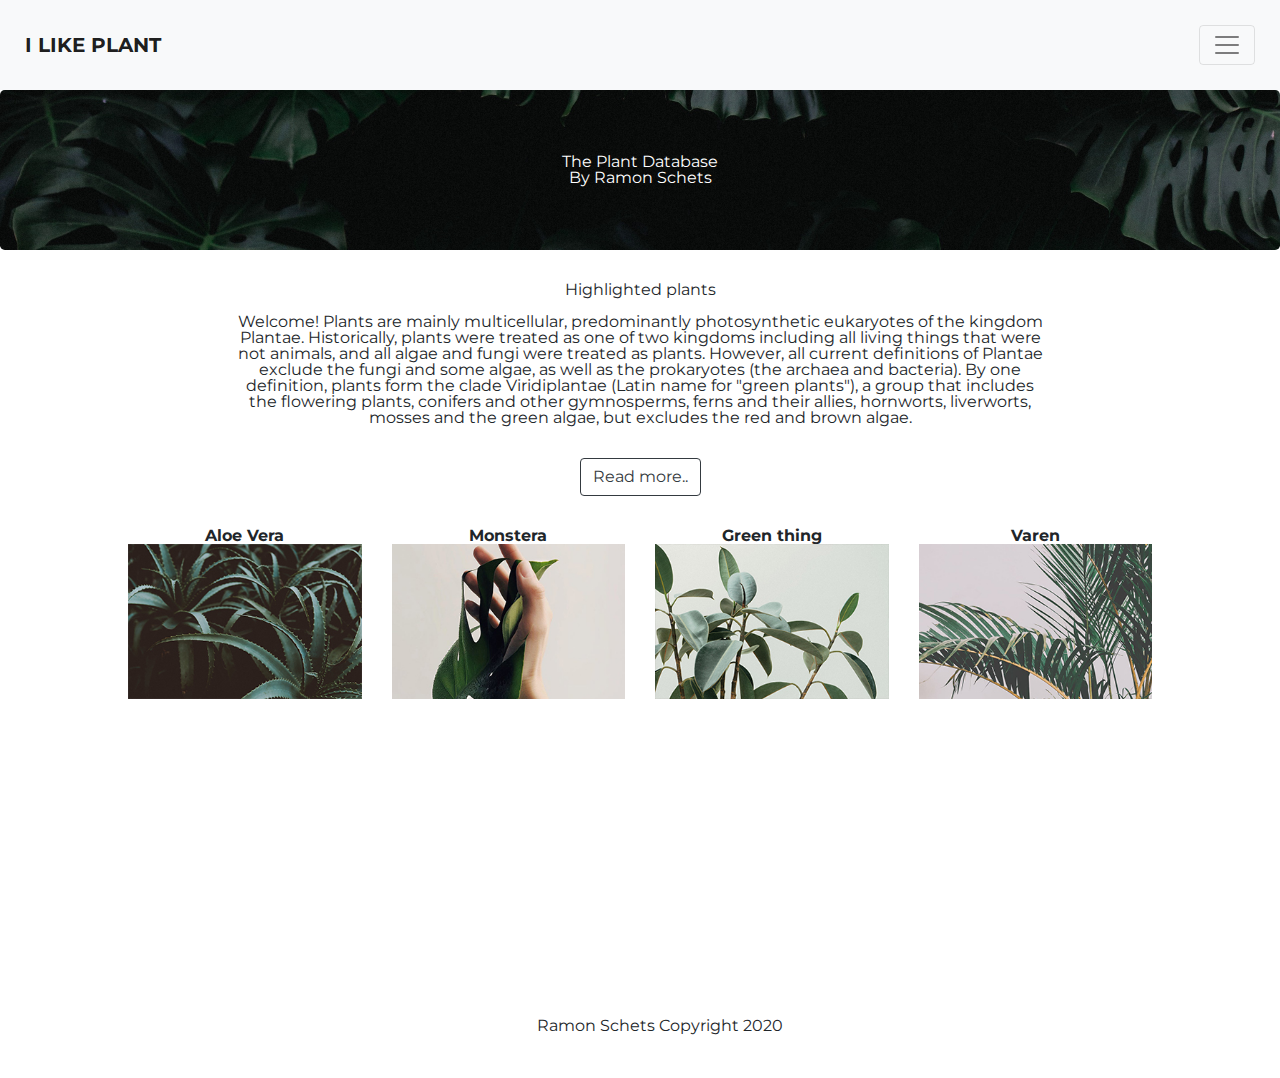
<file: index.html>
<!DOCTYPE html> 
<html lang="en">
   <head>
      <!-- Required meta tags -->
      <meta charset="utf-8">
      <meta name="viewport" content="width=device-width, initial-scale=1, shrink-to-fit=no">
      <!-- Bootstrap CSS -->
      <link rel="stylesheet" href="css/bootstrap.min.css">
      <link rel="stylesheet" type="text/css" href="css/styles.css">
      <!-- Google font -->
      <link href="https://fonts.googleapis.com/css2?family=Montserrat&display=swap" rel="stylesheet">
      <!-- Title --> 
      <title>Individual Assignment</title>
      <!-- head -->
   </head>
   <!-- Body -->
   <body>
      <!--This is the NAV --> 
      <nav class="navbar navbar-expand-ex navbar-light bg-light" >
         <a href="index.html" class="navbar-brand"> I LIKE PLANT</a>
         <button class="navbar-toggler" data-toggle="collapse" data-target="#navbarmenu"> 
         <span class="navbar-toggler-icon"></span>
         </button>
         <div class="collapse navbar-collapse" id="navbarmenu">
            <ul class="navbar-nav ml-auto">
               <li class="nav-item">
                  <a href="readmore.html" class="nav-link"> Read more </a>
               </li>
            </ul>
         </div>
      </nav>
      <div class="jumbotron">
         <div class="container">
            <div class="voorkant">
               <p>The Plant Database</p>
               <p>By Ramon Schets</p>
            </div>
         </div>
      </div>
      <div class="container-fluid bg-3 text-center titel">
         <h3>Highlighted plants</h3>
         <br>
         <div class=titel>
            <p> Welcome! Plants are mainly multicellular, predominantly photosynthetic eukaryotes of the kingdom Plantae. Historically, plants were treated as one of two kingdoms including all living things that were not animals, and all algae and fungi were treated as plants. However, all current definitions of Plantae exclude the fungi and some algae, as well as the prokaryotes (the archaea and bacteria). By one definition, plants form the clade Viridiplantae (Latin name for "green plants"), a group that includes the flowering plants, conifers and other gymnosperms, ferns and their allies, hornworts, liverworts, mosses and the green algae, but excludes the red and brown algae.
            </p>
            <br><br>
            <a href="readmore.html" class="btn btn-outline-dark" role="button" aria-pressed="true">Read more..</a>
         </div>
         <br>
         <br>
         <div class="row">
            <div class="col-sm-12 col-md-6 col-lg-3">
               <div class=text-image>
                  <p>Aloe Vera</p>
               </div>
               <img src="image/aloe.jpg" class="img-responsive" alt="Image">
            </div>
            <div class="col-sm-12 col-md-6 col-lg-3">
               <div class=text-image>
                  <p>Monstera</p>
               </div>
               <img src="image/mon.jpg" class="img-responsive" alt="Image">
            </div>
            <div class="col-sm-12 col-md-6 col-lg-3">
               <div class=text-image>
                  <p>Green thing</p>
               </div>
               <img src="image/green.jpg" class="img-responsive" alt="Image">
            </div>
            <div class="col-sm-12 col-md-6 col-lg-3">
               <div class=text-image>
                  <p>Varen</p>
               </div>
               <img src="image/varen.jpg" class="img-responsive" alt="Image">
            </div>
         </div>
      </div>
      <br>
    <div id="page-container">
   <div id="content-wrap">
     <!-- all other page content -->
   </div>
   <footer id="footer"> Ramon Schets Copyright 2020 </footer>
 </div>
      <!-- Optional JavaScript -->
      <!-- jQuery first (Popper.js is included in the bootstrap JS)
         then Bootstrap JS -->
      <script src="js/jquery-3.4.1.slim.min.js"></script>
      <script src="js/bootstrap.bundle.min.js"></script>
   </body>
</html>
</file>
<file: css/styles.css>
/* css reset
*/

html, body, div, span, applet, object, iframe,
h1, h2, h3, h4, h5, h6, p, blockquote, pre,
a, abbr, acronym, address, big, cite, code,
del, dfn, em, img, ins, kbd, q, s, samp,
small, strike, strong, sub, sup, tt, var,
b, u, i, center,
dl, dt, dd, ol, ul, li,
fieldset, form, label, legend,
table, caption, tbody, tfoot, thead, tr, th, td,
article, aside, canvas, details, embed, 
figure, figcaption, footer, header, hgroup, 
menu, nav, output, ruby, section, summary,
time, mark, audio, video {
  margin: 0;
  padding: 0;
  border: 0;
  font-size: 100%;
  font: inherit;
  vertical-align: baseline;
}
/* HTML5 display-role reset for older browsers */
article, aside, details, figcaption, figure, 
footer, header, hgroup, menu, nav, section {
  display: block;
}
body {
  line-height: 1;
}
ol, ul {
  list-style: none;
}
blockquote, q {
  quotes: none;
}
blockquote:before, blockquote:after,
q:before, q:after {
  content: '';
  content: none;
}
table {
  border-collapse: collapse;
  border-spacing: 0;
}

html,body{
  height: 100%;
  width: 100%;
  position: relative;
}

 .navbar {
      margin-bottom: 0;
      border-radius: 0;
      background-color: #f2f2f2;
      padding: 25px;
      font-weight: bold;
      font-family: 'Montserrat', sans-serif;
    }

#footer_wrap{
  background: red;
  text-align: center;
  padding: 20px 0px;
}

.jumbotron {
  background-image: url("../image/colombia.jpg");
  background-size: cover;
  height: 300px;
  max-width: 100%;
  height: auto;

}

#page-container {
  position: relative;
  min-height: 40%;
}

#content-wrap {
  padding-bottom: 2.5rem;    /* Footer height */
}

#footer {
  position: absolute;
  bottom: 0;
  width: 100%;
  height: 2.5rem;            /* Footer height */
  text-align: center;
  font-family: 'Montserrat', sans-serif;
  margin: 20px;
}

.voorkant{
  color: white;
  text-align: center;
font-family: 'Montserrat', sans-serif;
}

.titel {
  font-family: 'Montserrat', sans-serif;
  padding-left: 10%;
  padding-right: 10%;

}

.img-responsive {
    width:100%;
}

.text-image {
	font-weight: bold;
	font-family: 'Montserrat', sans-serif;
}

.maintext {
	padding-left: 10%;
	padding-right: 10%;
	font-family: 'Montserrat', sans-serif;
}

.btn {
	font-family: 'Montserrat', sans-serif;

}
.bton {
  font-family: 'Indie Flower', cursive;
  padding: 10px;
margin: 20px;
  border-radius: 40px;
  
}


.cat_wrapper{
  height: 300px;
  width: 100%;
  background: red;
}


.catimg {
   width: 100%;
   height: 100%;
   display: block;
   object-fit: cover;
   object-position: 30% 40%;

}

.card {
  font-family: 'Indie Flower', cursive;
  text-align: center;
  margin: 20px;

      }
.luitlijn {
  position: absolute;
  right: 20px;
  margin-bottom: 20px;
}
.text {
  font-family: 'Indie Flower', cursive;
  padding: 20px;

}

.card-img-top {
 height: 100px;
 width: 100%;
 object-fit: cover;
}
</file>
